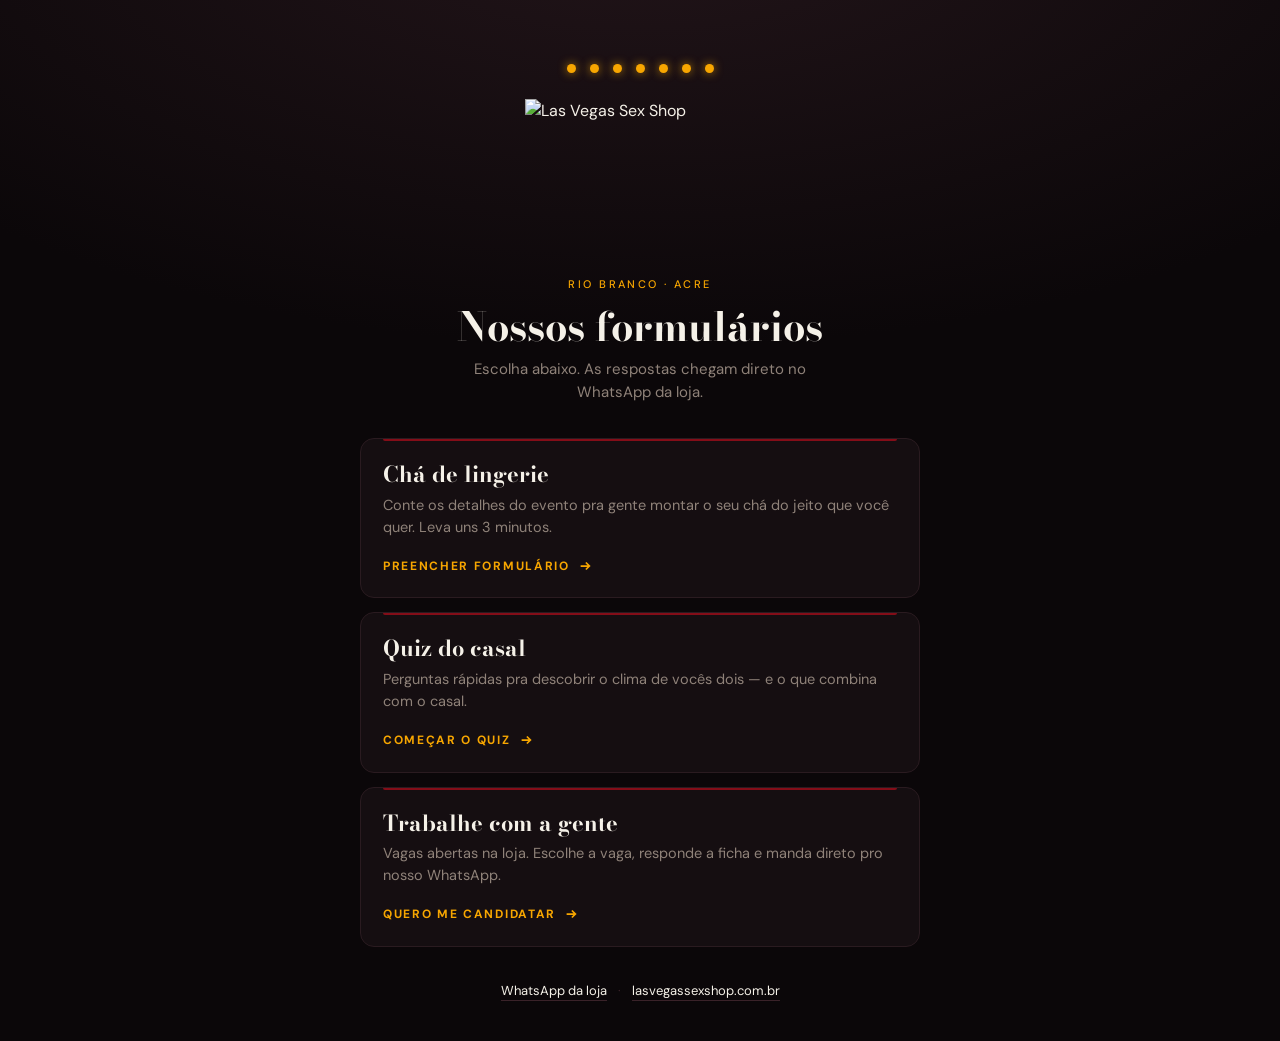
<file: formularios/index.html>
<!DOCTYPE html>
<html lang="pt-BR">
<head>
<meta charset="utf-8">
<meta name="viewport" content="width=device-width, initial-scale=1">
<title>Las Vegas Sex Shop — Formulários</title>
<meta name="description" content="Formulários da Las Vegas Sex Shop: chá de lingerie e quiz do casal.">
<meta name="theme-color" content="#0B0709">
<meta property="og:type" content="website">
<meta property="og:title" content="Las Vegas Sex Shop — Formulários">
<meta property="og:description" content="Chá de lingerie, quiz do casal e processo seletivo.">
<meta property="og:locale" content="pt_BR">
<link rel="preconnect" href="https://fonts.googleapis.com">
<link rel="preconnect" href="https://fonts.gstatic.com" crossorigin>
<link href="https://fonts.googleapis.com/css2?family=Bodoni+Moda:opsz,wght@6..96,500;6..96,700&family=DM+Sans:wght@400;500;700&display=swap" rel="stylesheet">
<style>
  :root{
    --ink:#0B0709;
    --ink-2:#150E11;
    --red:#E10E1E;
    --gold:#F7A600;
    --bone:#F5F1E8;
    --muted:#8F8279;
    --display:"Bodoni Moda",Georgia,serif;
    --body:"DM Sans",-apple-system,BlinkMacSystemFont,sans-serif;
  }
  *{margin:0;padding:0;box-sizing:border-box}
  html{-webkit-text-size-adjust:100%}
  body{
    background:var(--ink);
    color:var(--bone);
    font-family:var(--body);
    line-height:1.55;
    min-height:100vh;
    padding:clamp(28px,7vw,64px) 20px 40px;
    display:flex;justify-content:center;
    background-image:radial-gradient(120% 70% at 50% -10%, #23151a 0%, var(--ink) 62%);
  }
  .wrap{width:100%;max-width:560px}

  /* — signature: trilho de lâmpadas de marquise — */
  .marquee{
    display:flex;justify-content:center;gap:14px;
    margin-bottom:26px;
  }
  .bulb{
    width:9px;height:9px;border-radius:50%;
    background:var(--gold);
    box-shadow:0 0 10px rgba(247,166,0,.75);
    animation:blink 2.4s infinite ease-in-out;
  }
  .bulb:nth-child(1){animation-delay:0s}
  .bulb:nth-child(2){animation-delay:.2s}
  .bulb:nth-child(3){animation-delay:.4s}
  .bulb:nth-child(4){animation-delay:.6s}
  .bulb:nth-child(5){animation-delay:.8s}
  .bulb:nth-child(6){animation-delay:1s}
  .bulb:nth-child(7){animation-delay:1.2s}
  @keyframes blink{0%,70%,100%{opacity:1}82%{opacity:.22}}

  .logo{display:block;width:min(230px,62vw);margin:0 auto 22px}

  .eyebrow{
    text-align:center;
    font-size:11px;letter-spacing:.22em;text-transform:uppercase;
    color:var(--gold);font-weight:500;
  }
  h1{
    font-family:var(--display);
    font-weight:700;
    font-size:clamp(28px,8vw,40px);
    line-height:1.12;
    text-align:center;
    margin:12px 0 8px;
  }
  .sub{
    text-align:center;color:var(--muted);
    font-size:15px;max-width:38ch;margin:0 auto 34px;
  }

  .card{
    display:block;text-decoration:none;color:inherit;
    background:var(--ink-2);
    border:1px solid #2A1B20;
    border-radius:14px;
    padding:22px 22px 20px;
    margin-bottom:14px;
    position:relative;
    transition:border-color .2s ease, transform .2s ease, background .2s ease;
  }
  .card::before{
    content:"";position:absolute;left:22px;right:22px;top:0;height:2px;
    background:var(--red);border-radius:0 0 2px 2px;
    opacity:.55;transition:opacity .2s ease, box-shadow .2s ease;
  }
  .card:hover,.card:focus-visible{
    border-color:#4A2028;background:#1B1116;transform:translateY(-2px);
  }
  .card:hover::before,.card:focus-visible::before{
    opacity:1;box-shadow:0 0 14px rgba(225,14,30,.85);
  }
  .card:focus-visible{outline:2px solid var(--gold);outline-offset:3px}

  .card h2{
    font-family:var(--display);font-weight:700;
    font-size:22px;line-height:1.2;margin-bottom:6px;
  }
  .card p{color:var(--muted);font-size:14.5px;margin-bottom:14px}
  .go{
    display:inline-flex;align-items:center;gap:8px;
    font-size:12px;letter-spacing:.14em;text-transform:uppercase;
    font-weight:700;color:var(--gold);
  }
  .go svg{width:14px;height:14px}

  footer{
    margin-top:34px;text-align:center;
    font-size:13px;color:var(--muted);
  }
  footer a{color:var(--bone);text-decoration:none;border-bottom:1px solid #3A2229;padding-bottom:1px}
  footer a:hover{border-color:var(--red)}
  footer .sep{margin:0 8px;color:#3A2229}

  @media (prefers-reduced-motion:reduce){
    .bulb{animation:none}
    .card{transition:none}
    .card:hover{transform:none}
  }
</style>
</head>
<body>
  <main class="wrap">
    <div class="marquee" aria-hidden="true">
      <span class="bulb"></span><span class="bulb"></span><span class="bulb"></span>
      <span class="bulb"></span><span class="bulb"></span><span class="bulb"></span>
      <span class="bulb"></span>
    </div>

    <img class="logo" id="logo" alt="Las Vegas Sex Shop" width="230" height="155" style="height:auto">

    <p class="eyebrow">Rio Branco &middot; Acre</p>
    <h1>Nossos formulários</h1>
    <p class="sub">Escolha abaixo. As respostas chegam direto no WhatsApp da loja.</p>

    <a class="card" href="/cha-lingerie.html">
      <h2>Chá de lingerie</h2>
      <p>Conte os detalhes do evento pra gente montar o seu chá do jeito que você quer. Leva uns 3 minutos.</p>
      <span class="go">Preencher formulário
        <svg viewBox="0 0 16 16" fill="none" stroke="currentColor" stroke-width="2" aria-hidden="true"><path d="M3 8h9M9 4l4 4-4 4"/></svg>
      </span>
    </a>

    <a class="card" href="/quiz-casal.html">
      <h2>Quiz do casal</h2>
      <p>Perguntas rápidas pra descobrir o clima de vocês dois — e o que combina com o casal.</p>
      <span class="go">Começar o quiz
        <svg viewBox="0 0 16 16" fill="none" stroke="currentColor" stroke-width="2" aria-hidden="true"><path d="M3 8h9M9 4l4 4-4 4"/></svg>
      </span>
    </a>

    <a class="card" href="/processo-seletivo.html">
      <h2>Trabalhe com a gente</h2>
      <p>Vagas abertas na loja. Escolhe a vaga, responde a ficha e manda direto pro nosso WhatsApp.</p>
      <span class="go">Quero me candidatar
        <svg viewBox="0 0 16 16" fill="none" stroke="currentColor" stroke-width="2" aria-hidden="true"><path d="M3 8h9M9 4l4 4-4 4"/></svg>
      </span>
    </a>

    <footer>
      <a href="https://wa.me/5568992822275">WhatsApp da loja</a>
      <span class="sep">&middot;</span>
      <a href="https://www.lasvegassexshop.com.br/">lasvegassexshop.com.br</a>
    </footer>
  </main>
<script>/* logo: a mesma imagem da página original (versão guardada no GitHub); se não carregar, usa o logo do portal */
(function(){ const img = document.getElementById('logo'), re = /data:image\/png;base64,[A-Za-z0-9+\/=]+/;
  const usa = s => { const m = s && s.match(re); if(m){ img.src = m[0]; return true; } };
  fetch('https://raw.githubusercontent.com/vegassexshopac-hue/formularios/b340dde4c77bf8b0a224978585733895f9b7e79a/index.html').then(r=>r.ok?r.text():'').then(usa)
    .then(ok=>ok || fetch('/ponto/app1.js').then(r=>r.text()).then(usa)).catch(()=>{});
})();</script>
</body>
</html>
</file>
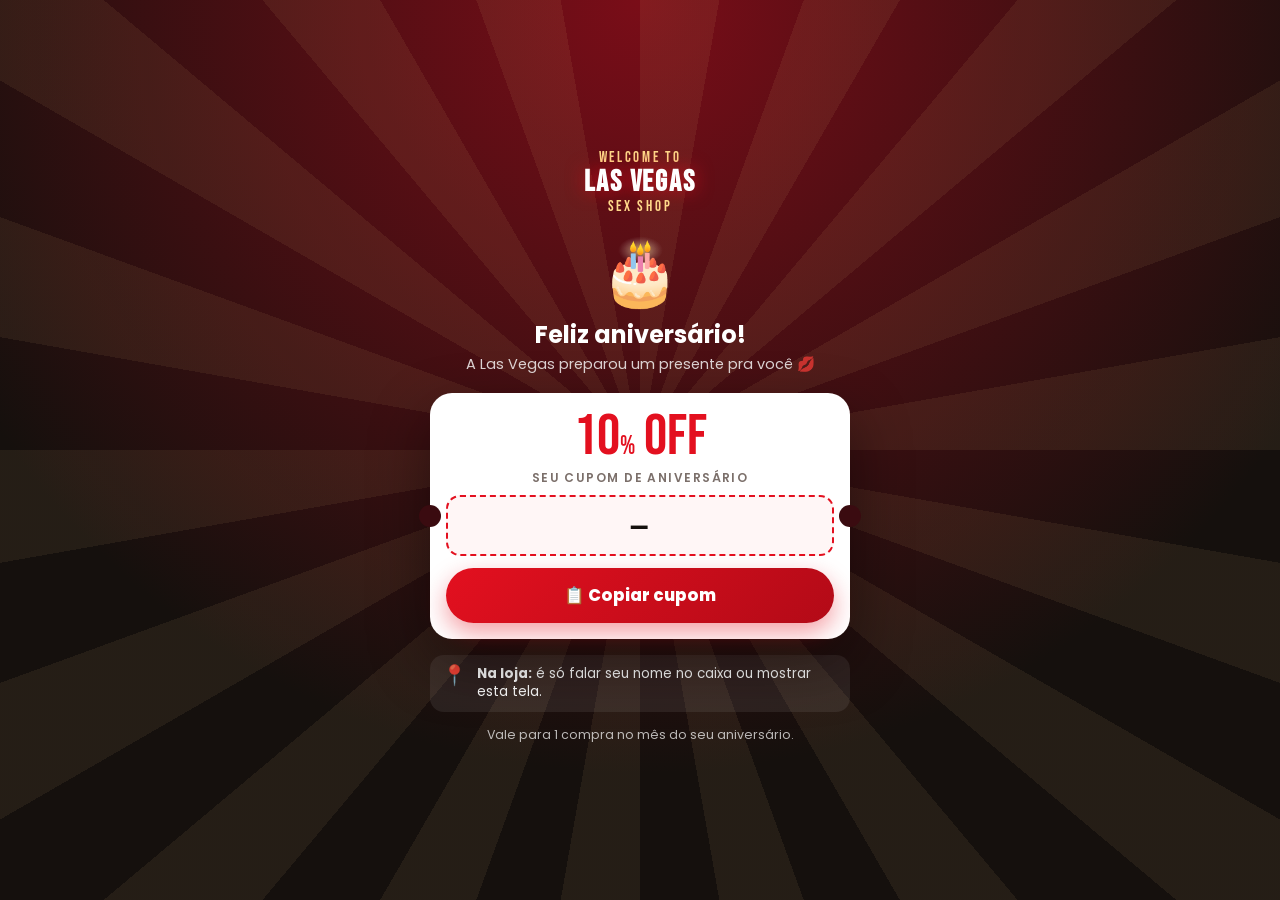
<file: cupom.html>
<!doctype html>
<html lang="pt-BR">
<head>
<meta charset="utf-8">
<meta name="viewport" content="width=device-width,initial-scale=1,viewport-fit=cover">
<meta name="robots" content="noindex,nofollow">
<meta name="theme-color" content="#B30A17">
<title>Seu cupom · Las Vegas</title>
<meta property="og:title" content="🎂 Seu cupom de aniversário · Las Vegas">
<meta property="og:description" content="10% de desconto pra você. Toque pra ver e copiar o cupom.">
<link rel="preconnect" href="https://fonts.googleapis.com">
<link href="https://fonts.googleapis.com/css2?family=Bebas+Neue&family=Poppins:wght@400;600;800&display=swap" rel="stylesheet">
<style>
:root{--verm:#E3101F;--verm2:#B30A17;--ouro:#F5B524;--ouro2:#FFD98A;--noite:#15100D}
*{box-sizing:border-box;margin:0;padding:0}
html,body{min-height:100%}
body{font-family:Poppins,system-ui,sans-serif;color:#fff;background:radial-gradient(circle at 50% 0%,#7a0d18,var(--noite) 70%);display:flex;align-items:center;justify-content:center;padding:24px 16px 32px;min-height:100vh;overflow-x:hidden}
.raios{position:fixed;inset:-50%;background:repeating-conic-gradient(from 0deg,rgba(255,217,138,.07) 0 10deg,transparent 10deg 20deg);animation:gira 30s linear infinite;pointer-events:none;z-index:0}
@keyframes gira{to{transform:rotate(360deg)}}
.card{position:relative;z-index:1;width:100%;max-width:420px;text-align:center;animation:entra .6s cubic-bezier(.2,1.3,.4,1) both}
@keyframes entra{from{transform:translateY(24px) scale(.95);opacity:0}to{transform:none;opacity:1}}
.marca{font-family:'Bebas Neue',sans-serif;letter-spacing:.18em;font-size:15px;color:var(--ouro2);margin-bottom:8px}
.marca b{color:#fff;font-size:30px;letter-spacing:.06em;display:block;line-height:1;text-shadow:0 0 18px rgba(227,16,31,.8)}
.bolo{font-size:64px;margin:6px 0 2px;animation:pula 2.4s ease-in-out infinite}
@keyframes pula{0%,100%{transform:translateY(0) rotate(0)}50%{transform:translateY(-6px) rotate(-6deg)}}
h1{font-size:24px;line-height:1.2;margin:0 0 4px}
.sub{color:rgba(255,255,255,.82);font-size:14.5px;margin-bottom:18px}
.ticket{background:#fff;color:var(--noite);border-radius:22px;padding:18px 16px 16px;position:relative;box-shadow:0 24px 60px rgba(0,0,0,.45)}
.ticket::before,.ticket::after{content:'';position:absolute;top:50%;width:22px;height:22px;border-radius:50%;background:#3a0b10;transform:translateY(-50%)}
.ticket::before{left:-11px}.ticket::after{right:-11px}
.off{font-family:'Bebas Neue',sans-serif;font-size:58px;line-height:.9;color:var(--verm)}
.off small{font-size:26px}
.rot{font-size:12px;letter-spacing:.12em;text-transform:uppercase;color:#7b6f6a;font-weight:600;margin:6px 0 8px}
.cod{display:flex;align-items:center;justify-content:center;border:2.5px dashed var(--verm);border-radius:14px;padding:12px 10px;font-family:ui-monospace,Menlo,Consolas,monospace;font-size:clamp(20px,7vw,28px);font-weight:800;letter-spacing:.06em;user-select:all;-webkit-user-select:all;background:#fff6f6;cursor:pointer;word-break:break-all}
.btn{display:flex;align-items:center;justify-content:center;gap:8px;width:100%;border:0;border-radius:99px;padding:15px 18px;font:inherit;font-weight:800;font-size:16.5px;cursor:pointer;margin-top:12px;transition:transform .15s cubic-bezier(.2,1.4,.4,1),background .2s;text-decoration:none}
.btn:active{transform:scale(.96)}
.copiar{background:linear-gradient(135deg,var(--verm),var(--verm2));color:#fff;box-shadow:0 10px 24px rgba(227,16,31,.4);animation:pulsa 2s infinite}
.copiar.ok{background:#0E9F62;animation:none;box-shadow:0 10px 24px rgba(14,159,98,.35)}
@keyframes pulsa{0%,100%{box-shadow:0 10px 24px rgba(227,16,31,.4),0 0 0 0 rgba(227,16,31,.45)}50%{box-shadow:0 10px 24px rgba(227,16,31,.4),0 0 0 10px rgba(227,16,31,0)}}
.site{background:var(--ouro);color:#2a1c00}
.como{margin-top:16px;display:grid;gap:8px;text-align:left}
.como>div{display:flex;gap:10px;align-items:flex-start;background:rgba(255,255,255,.08);border-radius:14px;padding:10px 12px;font-size:13.5px;line-height:1.35}
.como>div>span{font-size:20px;line-height:1}
.val{margin-top:14px;font-size:12.5px;color:rgba(255,255,255,.7)}
.toast{position:fixed;left:50%;bottom:24px;transform:translateX(-50%) translateY(80px);background:#0E9F62;color:#fff;font-weight:800;padding:12px 20px;border-radius:99px;transition:transform .3s cubic-bezier(.2,1.3,.4,1);z-index:5}
.toast.on{transform:translateX(-50%) translateY(0)}
.conf{position:fixed;top:-12px;width:9px;height:14px;z-index:4;animation:cai linear forwards;pointer-events:none}
@keyframes cai{to{transform:translateY(110vh) rotate(720deg)}}
@media (prefers-reduced-motion:reduce){.raios,.bolo,.copiar{animation:none}}
</style>
</head>
<body>
<div class="raios"></div>
<main class="card" id="card">
  <div class="marca">WELCOME TO<b>LAS VEGAS</b>SEX SHOP</div>
  <div class="bolo">🎂</div>
  <h1 id="tit">Feliz aniversário!</h1>
  <p class="sub">A Las Vegas preparou um presente pra você 💋</p>
  <div class="ticket">
    <div class="off">10<small>%</small> OFF</div>
    <div class="rot">Seu cupom de aniversário</div>
    <div class="cod" id="cod" title="Toque para copiar">—</div>
    <button class="btn copiar" id="copiar">📋 Copiar cupom</button>
    <a class="btn site" id="site" href="https://www.lasvegassexshop.com.br" target="_blank" rel="noopener" style="display:none">🛍️ Usar no site</a>
  </div>
  <div class="como">
    <div id="como-site" style="display:none"><span>🛍️</span><div><b>No site:</b> copie o cupom e cole no campo <b>“Cupom de desconto”</b> no carrinho.</div></div>
    <div><span>📍</span><div><b>Na loja:</b> é só falar seu nome no caixa ou mostrar esta tela.</div></div>
  </div>
  <p class="val" id="val">Vale para 1 compra no mês do seu aniversário.</p>
</main>
<div class="toast" id="toast">Cupom copiado! ✔</div>
<script>
(function(){
  var q = new URLSearchParams(location.search);
  var cod = (q.get('c') || '').toUpperCase().replace(/[^A-Z0-9]/g, '').slice(0, 30);
  var nome = (q.get('n') || '').replace(/[<>]/g, '').slice(0, 30), ate = (q.get('ate') || '').replace(/[^0-9/]/g, '').slice(0, 5);
  document.getElementById('cod').textContent = cod || '—';
  if (nome) document.getElementById('tit').textContent = 'Feliz aniversário, ' + nome + '!';
  if (ate) document.getElementById('val').textContent = 'Vale para 1 compra até ' + ate + '.';
  if (q.get('s') === '1') { document.getElementById('site').style.display = ''; document.getElementById('como-site').style.display = ''; }
  function copiar(){
    if (!cod) return;
    var feito = function(){ var b = document.getElementById('copiar'); b.textContent = '✔ Copiado! Agora é só colar'; b.classList.add('ok'); var t = document.getElementById('toast'); t.classList.add('on'); setTimeout(function(){ t.classList.remove('on'); }, 2200); };
    if (navigator.clipboard && window.isSecureContext) navigator.clipboard.writeText(cod).then(feito, velho); else velho();
    function velho(){ var r = document.createRange(), el = document.getElementById('cod'); r.selectNodeContents(el); var s = getSelection(); s.removeAllRanges(); s.addRange(r); try { document.execCommand('copy'); feito(); } catch (e) {} }
  }
  document.getElementById('copiar').onclick = copiar;
  document.getElementById('cod').onclick = copiar;
  if (!matchMedia('(prefers-reduced-motion: reduce)').matches) {
    var cores = ['#E3101F', '#F5B524', '#FFD98A', '#fff', '#ff6b81'];
    for (var i = 0; i < 70; i++) { var c = document.createElement('i'); c.className = 'conf'; c.style.left = Math.random() * 100 + 'vw'; c.style.background = cores[i % cores.length]; c.style.animationDuration = (2.5 + Math.random() * 2.5) + 's'; c.style.animationDelay = (Math.random() * 1.2) + 's'; c.style.borderRadius = i % 3 ? '2px' : '50%'; document.body.appendChild(c); setTimeout(function (x) { x.remove(); }.bind(null, c), 6500); }
  }
})();
</script>
</body>
</html>
</file>
